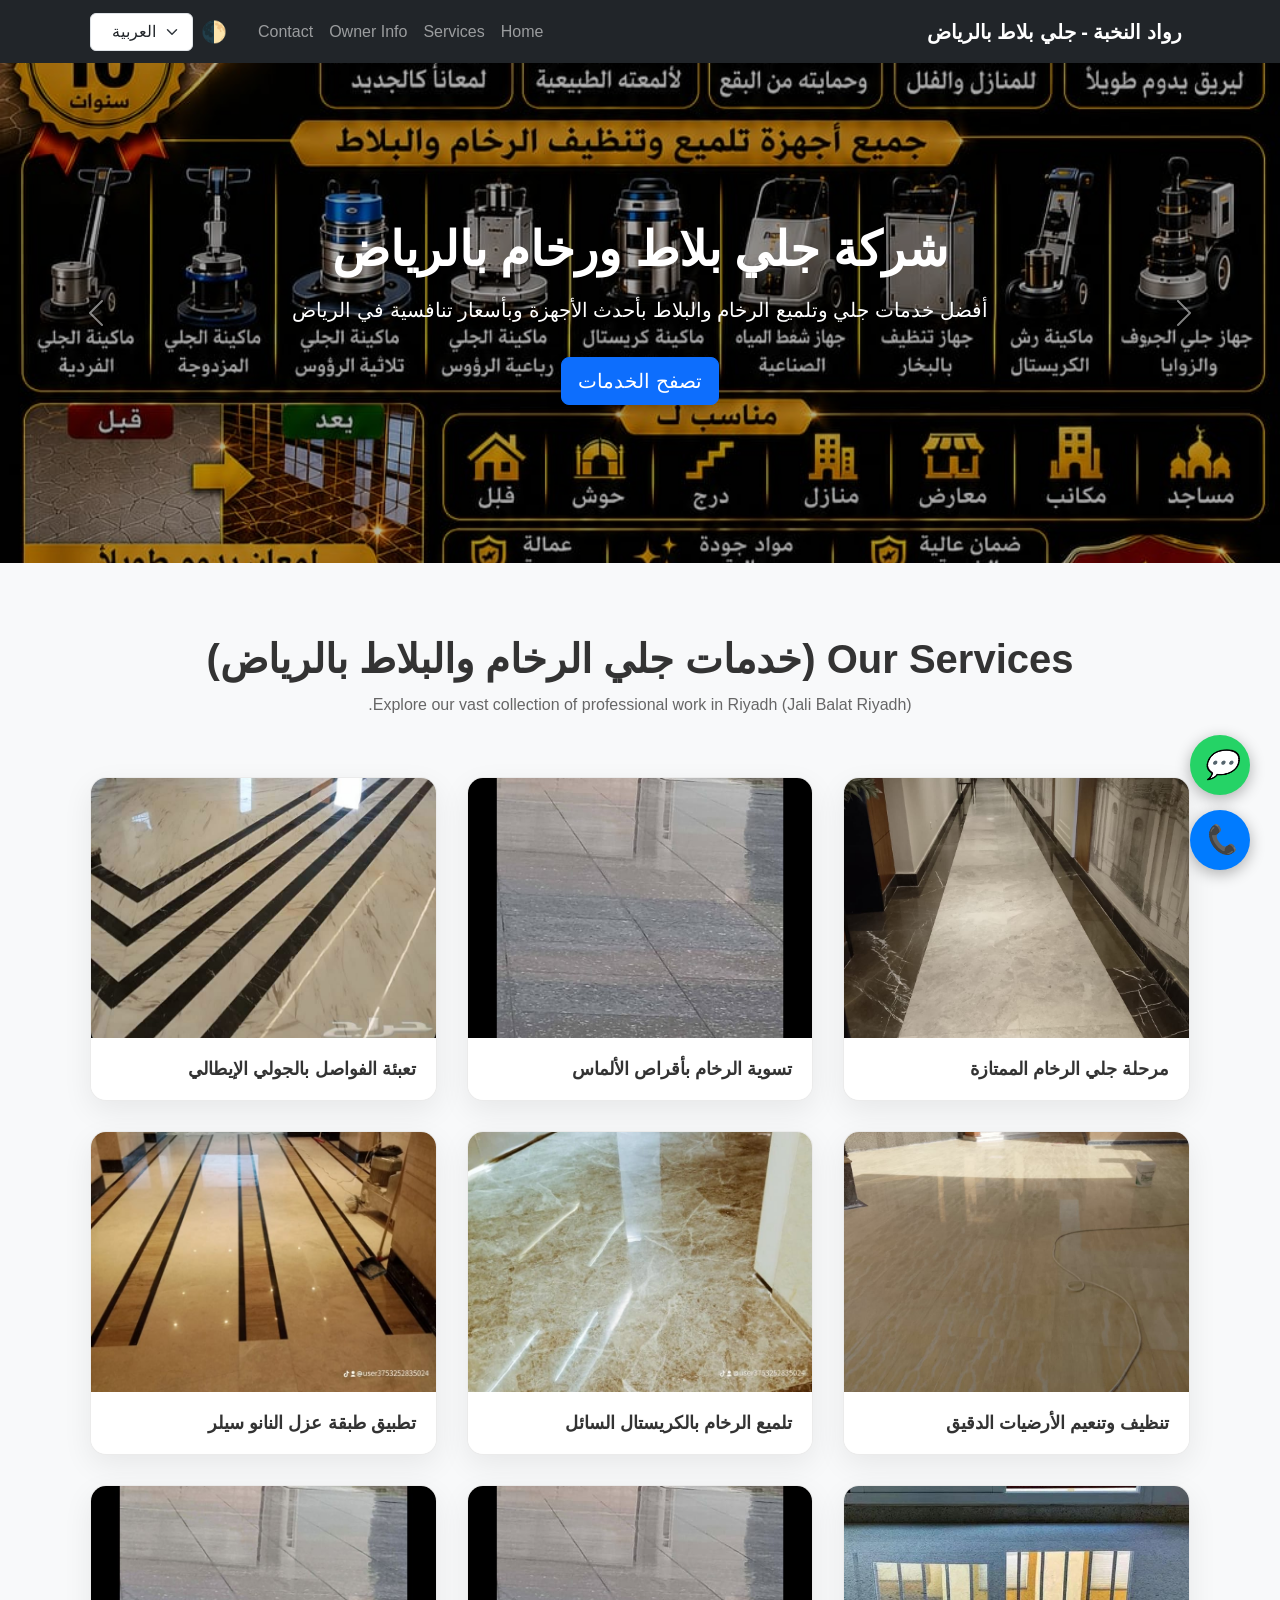
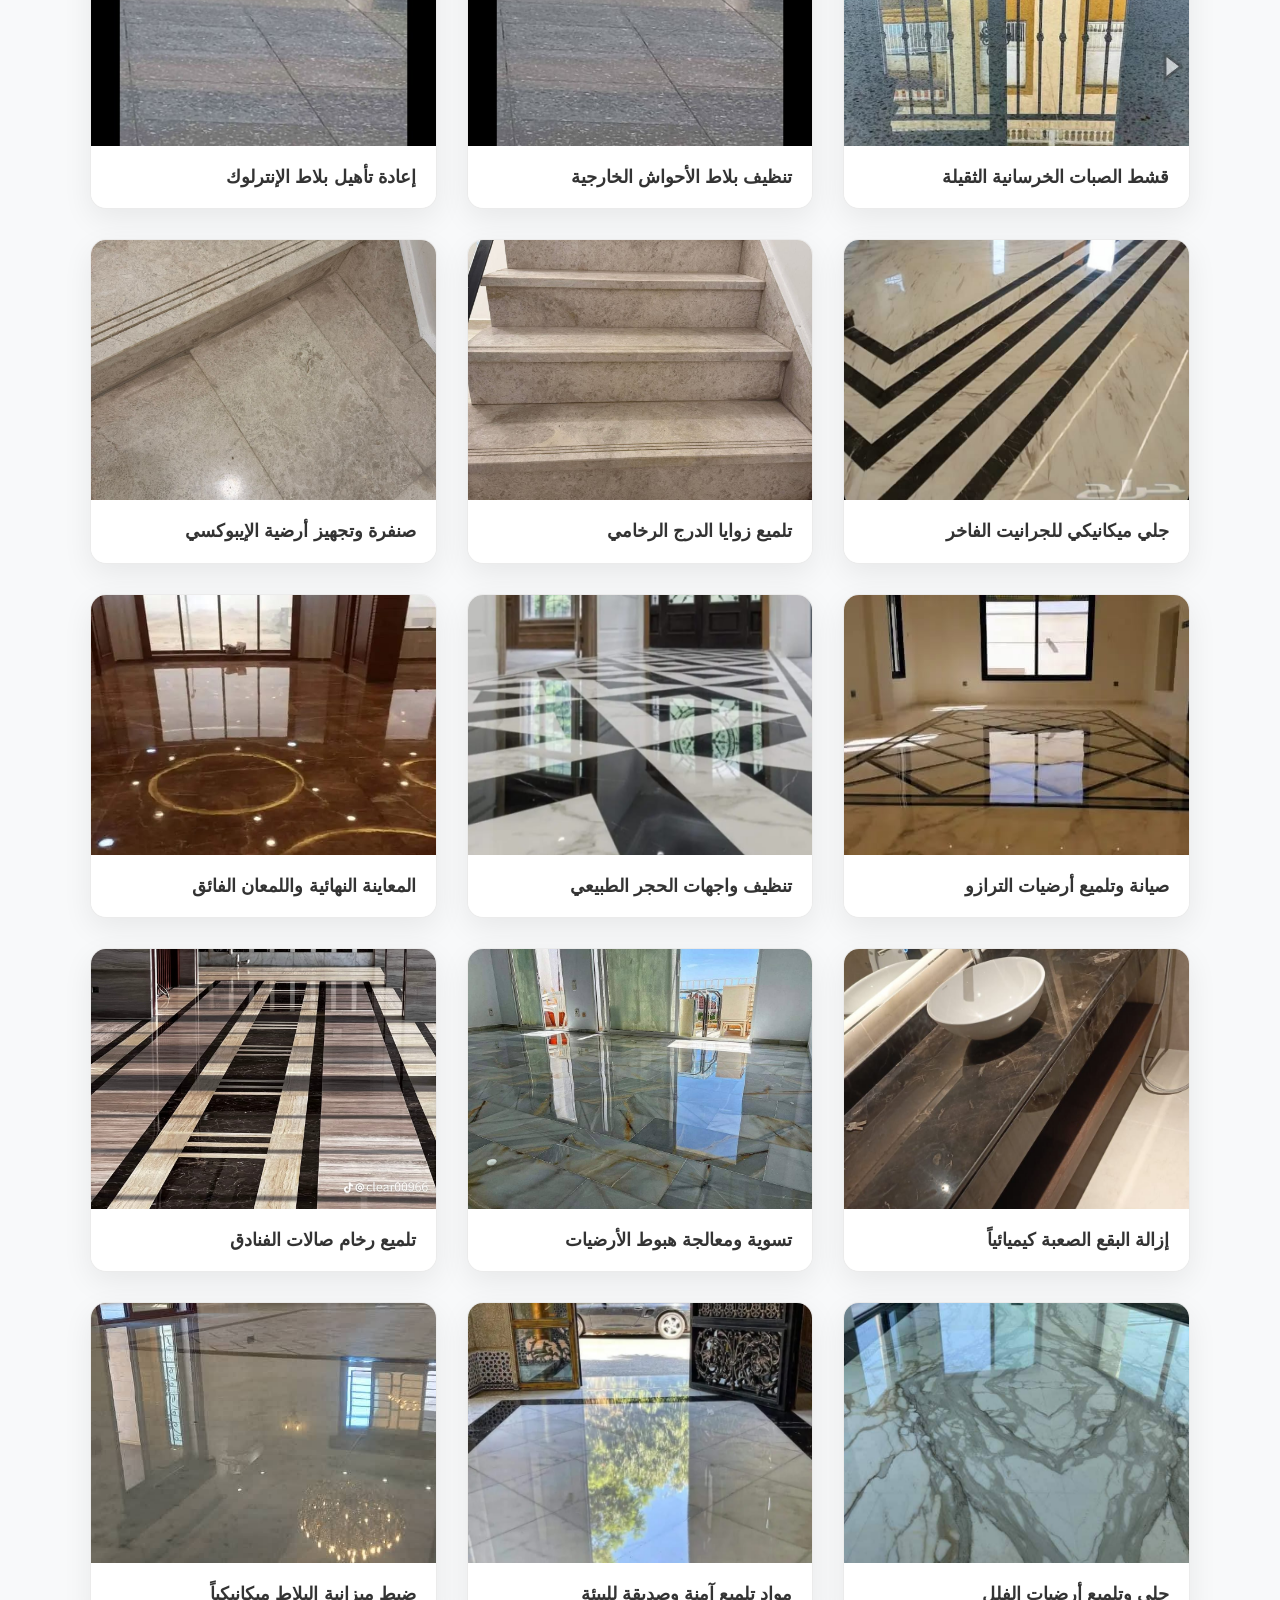
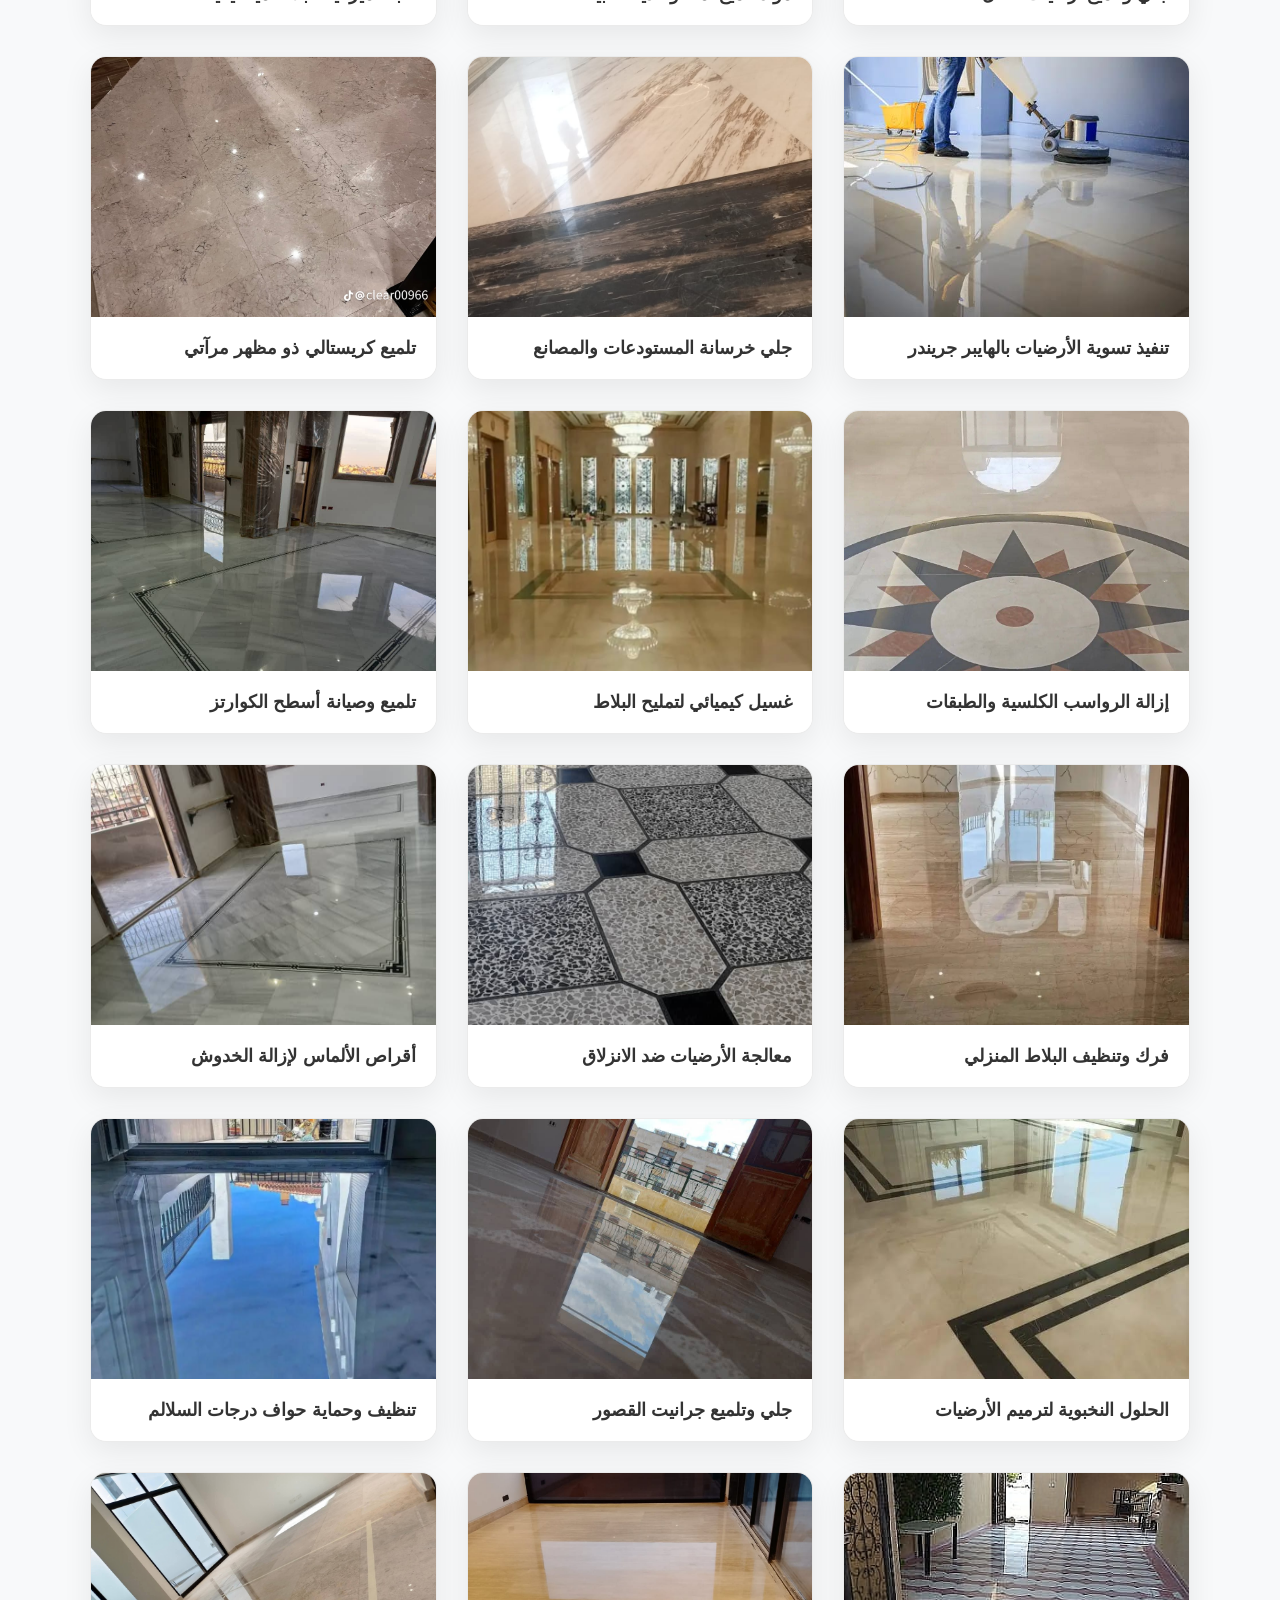
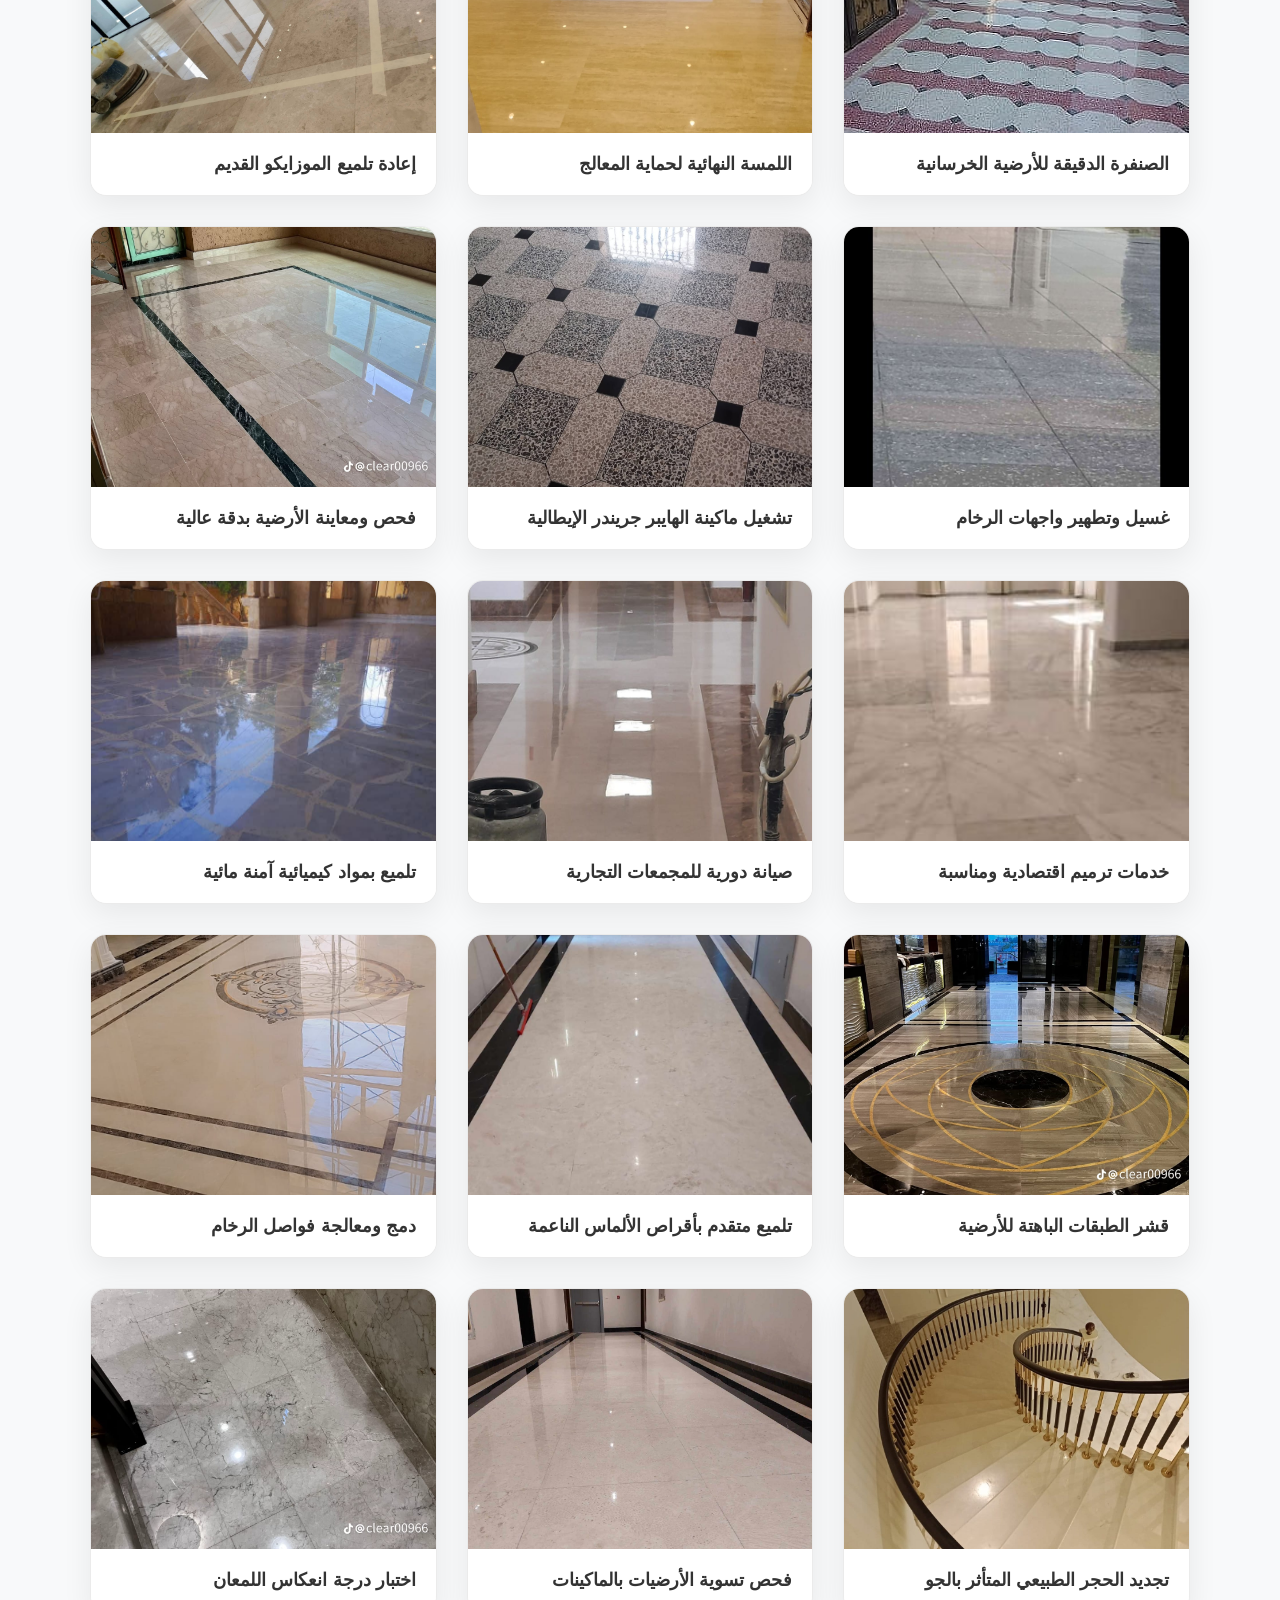
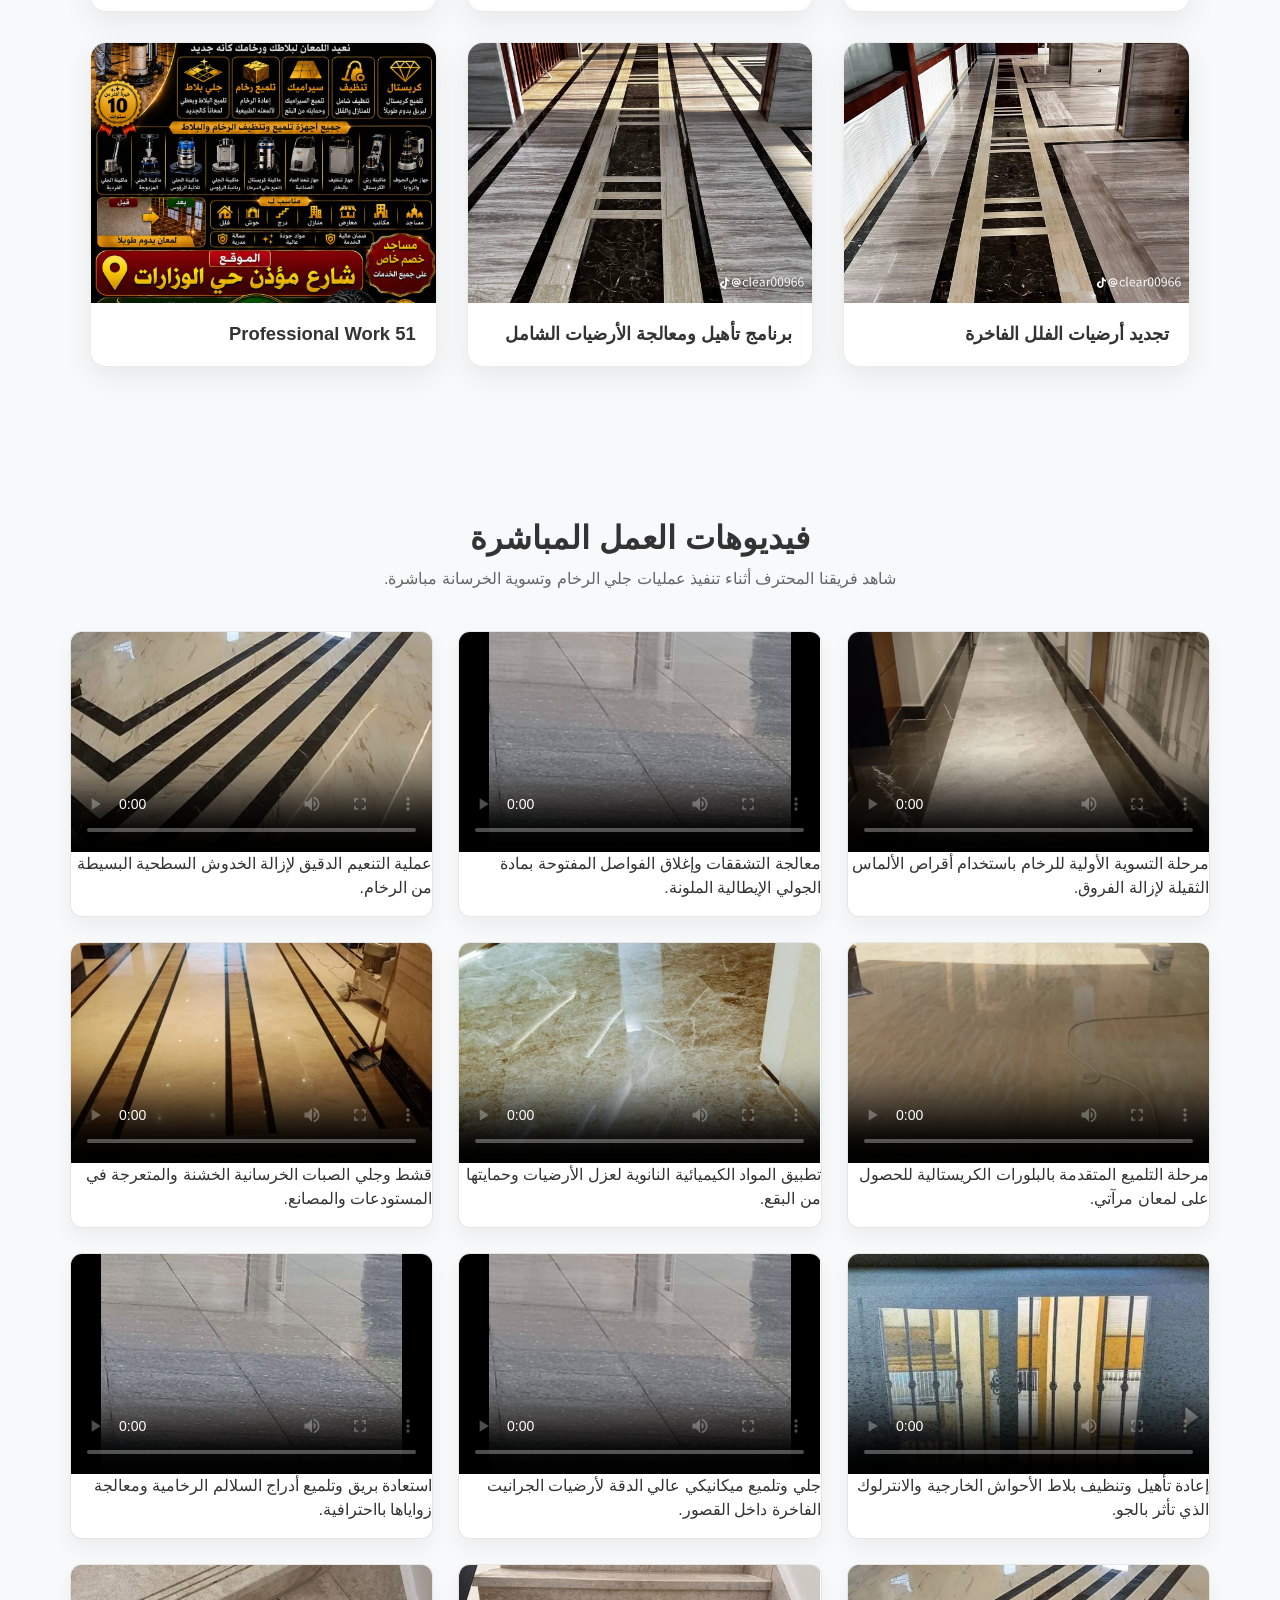
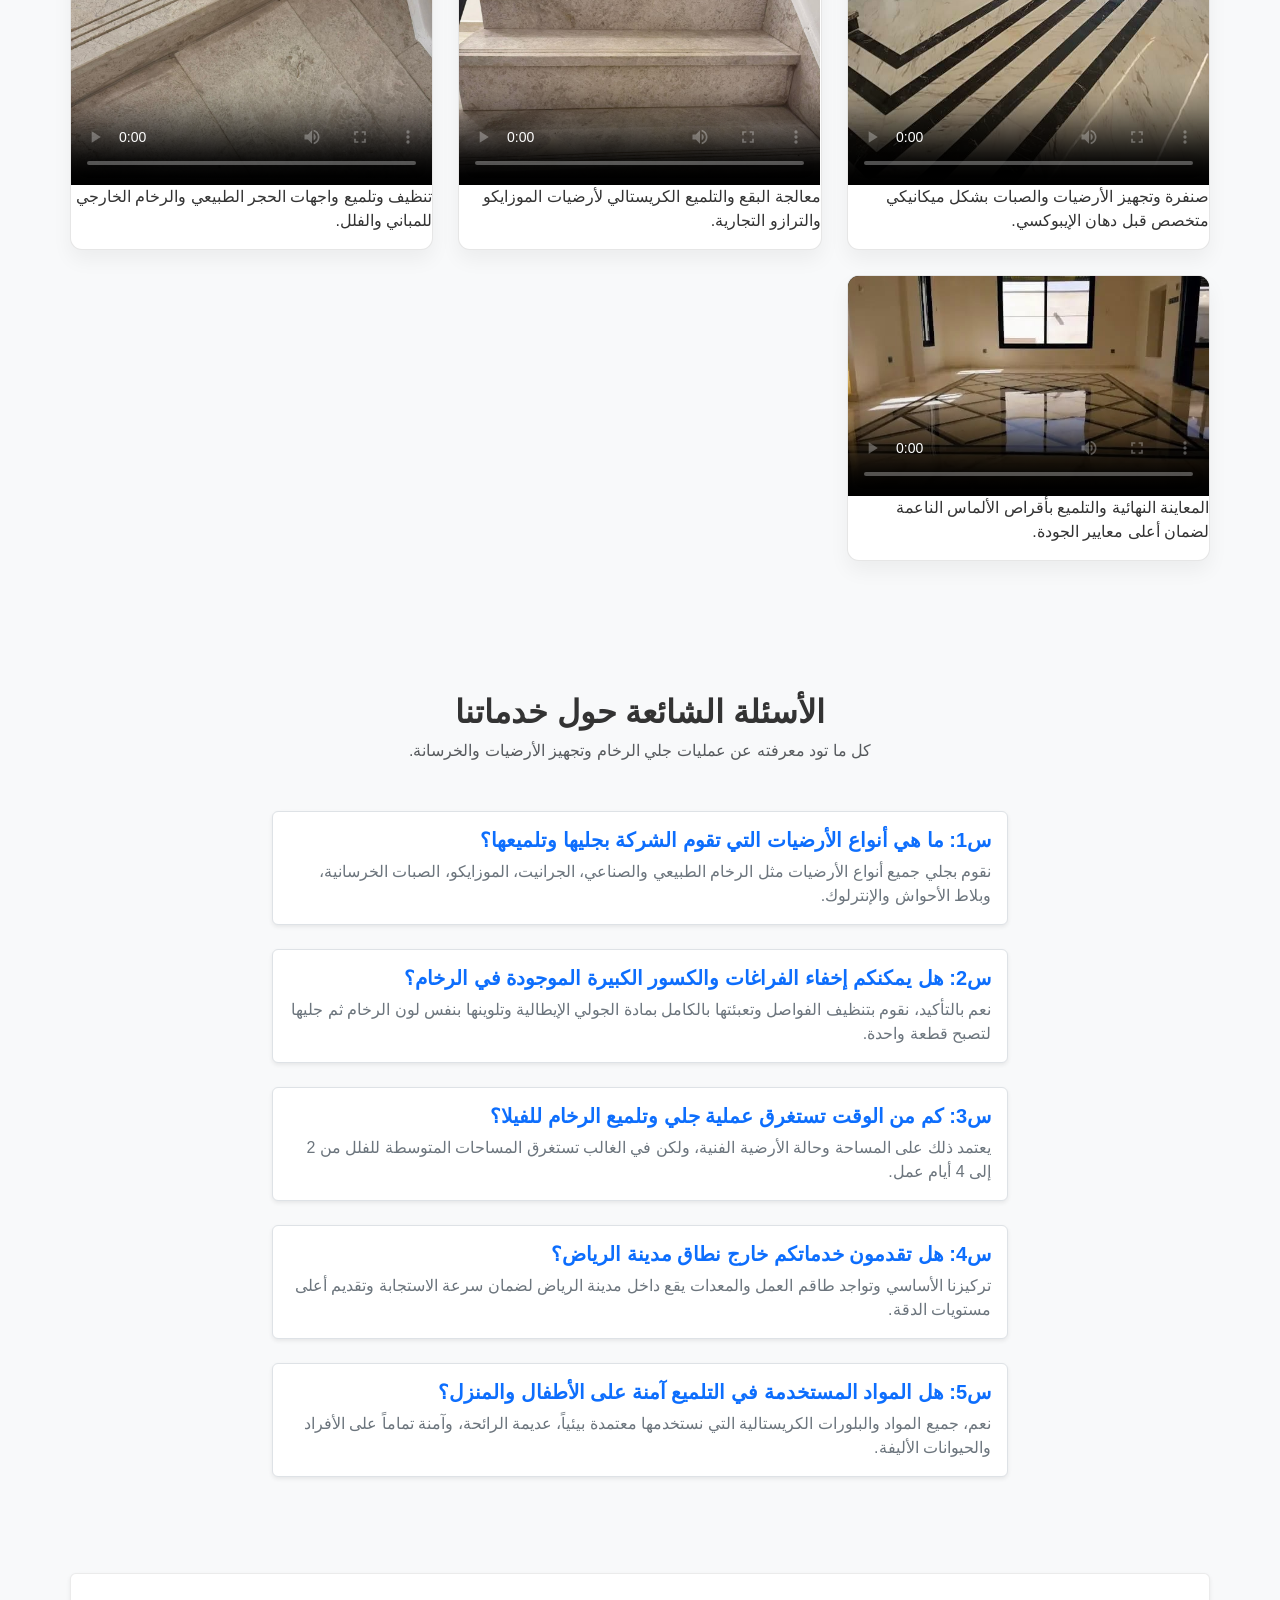
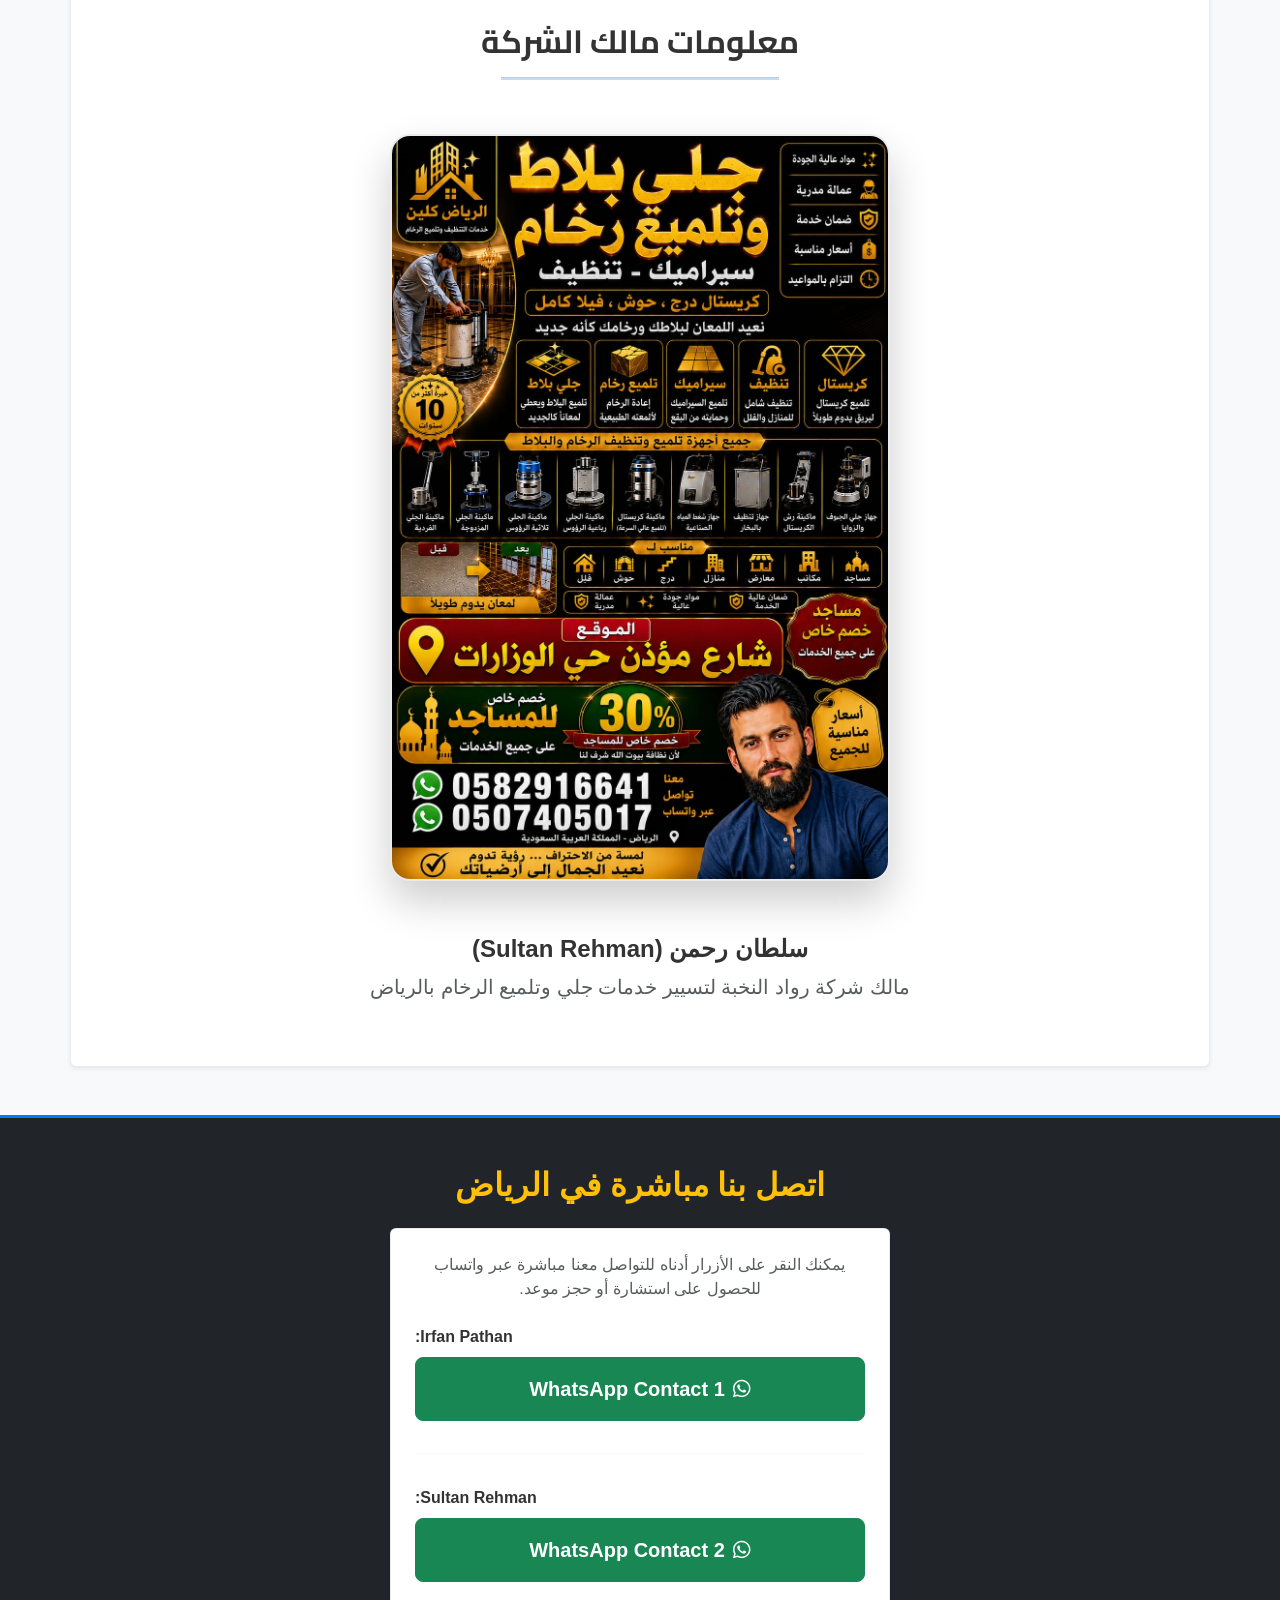
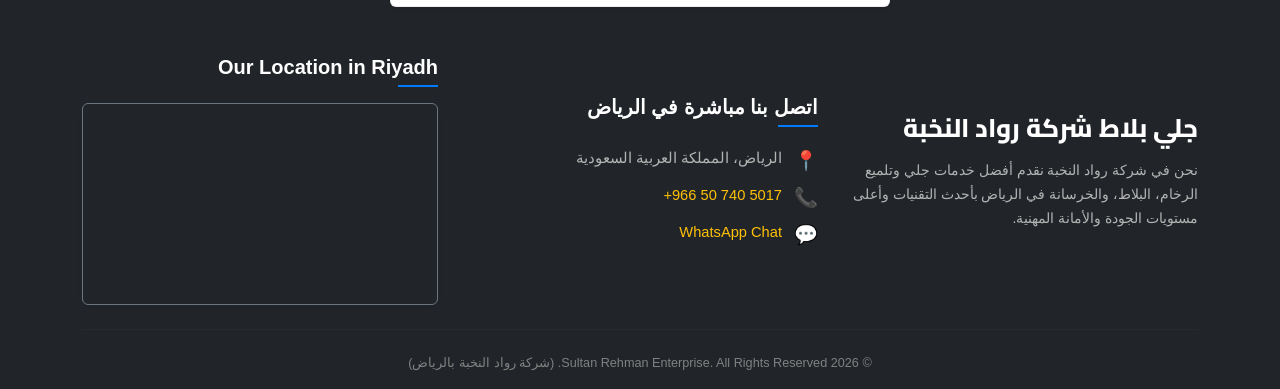
<file: index.html>
<!DOCTYPE html>
<html lang="ar" dir="rtl">
<head>
  <meta charset="UTF-8">
  <meta name="google-site-verification" content="sylWSc36HoH8k6CfKswODOlBBkQBRwZ7b3nXuxPUmEs" />
  
  <title>شركة جلي بلاط ورخام بالرياض | رواد النخبة لتلميع الرخام | Marble Polishing Riyadh</title>
  <meta name="description" content="افضل شركة جلي بلاط ورخام بالرياض. نقدم خدمات جلي وتلميع الرخام، تنظيف السيراميك، جلي الجرانيت، وتلميع أرضيات الموزايكو. Best marble polishing and tile cleaning services in Riyadh (Jali Balat Riyadh).">
  <meta name="keywords" content="شركة جلي بلاط بالرياض, شركة جلي رخام بالرياض, جلي بلاط بالرياض, جلي رخام بالرياض, تلميع رخام بالرياض, رواد النخبة, jali balat riyadh, marble polishing riyadh, tile polishing riyadh, company of marble polishing inriyadh">
  <meta name="robots" content="index, follow">
  <link rel="canonical" href="https://جلي-بلاط-رواد-النخبة.com/">
  
  <meta property="og:type" content="website">
  <meta property="og:url" content="https://جلي-بلاط-رواد-النخبة.com/">
  <meta property="og:title" content="شركة جلي بلاط ورخام بالرياض | رواد النخبة | Marble Polishing Riyadh">
  <meta property="og:description" content="افضل خدمات جلي وتلميع الرخام والبلاط بالرياض بأسعار تنافسية واحترافية عالية. Best tile and marble polishing services in Riyadh.">
  <meta name="viewport" content="width=device-width, initial-scale=1">
  
  <link href="https://cdn.jsdelivr.net/npm/bootstrap@5.3.2/dist/css/bootstrap.min.css" rel="stylesheet">
  <link rel="stylesheet" href="https://cdnjs.cloudflare.com/ajax/libs/font-awesome/6.0.0/css/all.min.css">
  <link rel="stylesheet" href="style.css">
  <link rel="preconnect" href="https://fonts.googleapis.com">
  <link rel="preconnect" href="https://fonts.gstatic.com" crossorigin>
  <link href="https://fonts.googleapis.com/css2?family=Cairo:wght@400;600;700;800&display=swap" rel="stylesheet">
</head>
<body>
  <div id="pageProgressBar"></div>

  <!-- Navbar -->
  <nav class="navbar navbar-expand-lg navbar-dark bg-dark sticky-top">
    <div class="container">
      <a class="navbar-brand fw-bold" href="#home" id="navBrandName">Tile Polishing - Rowad Al-Nokhba</a>
      <button class="navbar-toggler" type="button" data-bs-toggle="collapse" data-bs-target="#mainNav">
        <span class="navbar-toggler-icon"></span>
      </button>
      <div class="collapse navbar-collapse" id="mainNav">
        <ul class="navbar-nav me-auto mb-2 mb-lg-0">
          <li class="nav-item"><a class="nav-link" href="#home">Home</a></li>
          <li class="nav-item"><a class="nav-link" href="#services">Services</a></li>
          <li class="nav-item"><a class="nav-link" href="#about">Owner Info</a></li>
          <li class="nav-item"><a class="nav-link" href="#contact">Contact</a></li>
        </ul>
        <div class="d-flex align-items-center">
          <button id="themeToggle" class="theme-toggle-btn" title="Toggle Theme">🌓</button>
          <select id="languageSwitcher" class="form-select ms-2">
            <option value="en">English</option>
            <option value="ar">العربية</option>
            <option value="ur">اردو</option>
          </select>
        </div>
      </div>
    </div>
  </nav>

  <!-- 1. HOME SECTION WITH BOOTSTRAP CAROUSEL -->
  <section id="home" class="hero-slider-container">
      <div id="heroCarousel" class="carousel slide carousel-fade h-100" data-bs-ride="carousel" data-bs-interval="4000">
          <div class="carousel-inner h-100">
              <div class="carousel-item active h-100">
                  <img src="01.jpg" class="d-block w-100 h-100" alt="Slide 1">
              </div>
              <div class="carousel-item h-100">
                  <img src="51.jpg" class="d-block w-100 h-100" alt="Slide 2">
              </div>
              <div class="carousel-item h-100">
                  <img src="60.jpg" class="d-block w-100 h-100" alt="Slide 3">
              </div>
          </div>
          <button class="carousel-control-prev" type="button" data-bs-target="#heroCarousel" data-bs-slide="prev" style="z-index: 3;">
              <span class="carousel-control-prev-icon" aria-hidden="true"></span>
              <span class="visually-hidden">Previous</span>
          </button>
          <button class="carousel-control-next" type="button" data-bs-target="#heroCarousel" data-bs-slide="next" style="z-index: 3;">
              <span class="carousel-control-next-icon" aria-hidden="true"></span>
              <span class="visually-hidden">Next</span>
          </button>
      </div>
      <div class="hero-overlay-content text-center text-white d-flex flex-column align-items-center justify-content-center h-100">
          <div style="z-index: 3; padding: 0 20px;">
              <h1 id="homeTitle" class="fw-bold display-5 text-shadow">شركة جلي بلاط ورخام بالرياض</h1>
              <p id="homeDesc" class="lead mt-3 text-shadow">أفضل خدمات جلي وتلميع الرخام والبلاط بأحدث الأجهزة - Marble Polishing in Riyadh</p>
              <a href="#services" class="btn btn-primary btn-lg mt-3 shadow">تصفح الخدمات</a>
          </div>
      </div>
  </section>

  <!-- 2. SERVICES & GALLERY SECTION -->
  <section id="services" class="three-d-perspective container my-5 py-4">
    <h1 id="servicesTitle" style="text-align: center; margin-bottom: 10px; font-weight: 700;">Our Services (خدمات جلي الرخام والبلاط بالرياض)</h1>
    <p style="text-align: center; color: var(--sub-text); margin-bottom: 40px;">Explore our vast collection of professional work in Riyadh (Jali Balat Riyadh).</p>

    <ul id="servicesList" class="d-none"></ul>

    <!-- Gallery Grid -->
    <div class="gallery-3d-grid" id="galleryGrid">
         <div class="skeleton-card">
              <div class="skeleton-img"></div>
              <div class="skeleton-text"></div>
         </div>
    </div>
  </section>

  <!-- LIVE WORK VIDEOS SECTION -->
  <section class="video-gallery-section container my-5">
      <h2 id="videoMainTitle" style="text-align: center; font-weight: 700; margin-bottom: 10px;">Our Live Work Videos</h2>
      <p id="videoMainSub" style="text-align: center; color: var(--sub-text); margin-bottom: 40px;">Watch our skilled team executing marble polishing and concrete grinding live in Riyadh.</p>
      <div class="video-grid" id="dynamicVideoGrid"></div>
  </section>

  <!-- Business FAQ Section -->
  <section class="container my-5 py-4">
      <div class="text-center mb-5">
          <h2 id="faqMainTitle" style="font-weight: 700;">Frequently Asked Questions About Our Services</h2>
          <p id="faqMainSub" class="text-muted">Everything you need to know about marble polishing, floor preparation, and concrete in Riyadh.</p>
      </div>

      <div class="row justify-content-center">
          <div class="col-12 col-md-10 col-lg-8">
              <div class="mb-4 p-3 border rounded shadow-sm bg-body">
                  <h5 id="faqQ1" class="text-primary fw-bold">Q1: What types of floors does the company polish and shine? (ما هي أنواع الأرضيات التي يتم جليها؟)</h5>
                  <p id="faqA1" class="mb-0 mt-2 text-secondary">We polish all types of floors such as natural and artificial marble, granite, terrazzo, concrete slabs, yard tiles, and interlock in Riyadh.</p>
              </div>
              <div class="mb-4 p-3 border rounded shadow-sm bg-body">
                  <h5 id="faqQ2" class="text-primary fw-bold">Q2: Can you hide gaps and large cracks in the marble?</h5>
                  <p id="faqA2" class="mb-0 mt-2 text-secondary">Yes, absolutely. We clean the joints, fill them completely with Italian Jolly material matching the marble color, and grind it to look like one solid piece.</p>
              </div>
              <div class="mb-4 p-3 border rounded shadow-sm bg-body">
                  <h5 id="faqQ3" class="text-primary fw-bold">Q3: How long does the marble polishing process take for a villa?</h5>
                  <p id="faqA3" class="mb-0 mt-2 text-secondary">It depends on the area and technical condition of the floor, but mostly medium villa areas take 2 to 4 working days.</p>
              </div>
              <div class="mb-4 p-3 border rounded shadow-sm bg-body">
                  <h5 id="faqQ4" class="text-primary fw-bold">Q4: Do you provide your services outside the city of Riyadh?</h5>
                  <p id="faqA4" class="mb-0 mt-2 text-secondary">Our primary focus, crew, and equipment are located within Riyadh city (الرياض) to ensure speed of response and the highest standards of accuracy.</p>
              </div>
              <div class="mb-4 p-3 border rounded shadow-sm bg-body">
                  <h5 id="faqQ5" class="text-primary fw-bold">Q5: Are the materials used in polishing safe for children and the home?</h5>
                  <p id="faqA5" class="mb-0 mt-2 text-secondary">Yes, all materials and crystal fluids we use are environmentally certified, odorless, and completely safe for individuals and pets.</p>
              </div>
          </div>
      </div>
  </section>

  <!-- 3. OWNER DETAILS SECTION -->
  <section id="about" class="container my-5 py-5 text-center rounded shadow-sm" style="background: var(--card-bg); border: 1px solid var(--border-color);">
    <h2 class="fw-bold mb-3" style="font-family: 'Cairo', sans-serif;">معلومات مالك الشركة</h2>
    <hr class="w-25 mx-auto mb-4" style="background-color: var(--primary-color); height: 3px;">
    
    <div class="owner-3d-perspective text-center mb-4">
        <div class="owner-card-3d" style="width: 320px; height: 400px; margin: 0 auto;">
            <img src="51.jpg" alt="Owner Portrait" class="owner-img-3d">
        </div>
    </div>

    <h3 class="owner-name-title fw-bold" style="font-size: 1.5rem; margin-top: 15px;">سلطان رحمن (Sultan Rehman)</h3>
    <p id="aboutInfo" class="fs-5 text-muted mt-2">مالك شركة رواد النخبة لتسيير خدمات جلي وتلميع الرخام بالرياض (Marble Polishing Owner in Riyadh)</p>
  </section>

  <!-- 4. CONTACT SECTION & FOOTER -->
  <footer id="contact" class="business-footer-section bg-dark text-white pt-5 pb-3 mt-5">
      <div class="container">
          <div class="text-center mb-5">
              <h2 id="contactTitle" class="fw-bold mb-4 text-warning">Contact Info - اتصل بنا في الرياض</h2>
              <div class="card p-4 shadow-sm mx-auto text-dark" style="max-width: 500px; background: var(--card-bg); border: 1px solid var(--border-color);">
                  <p id="contactText" class="mb-4 text-muted">You can click the buttons below to chat with us directly on WhatsApp for marble polishing in Riyadh.</p>
                  
                  <div class="mb-3">
                      <span class="d-block fw-bold mb-2 text-start" style="color: var(--text-color);">Irfan Pathan:</span>
                      <a href="https://wa.me/966507405017" target="_blank" class="btn btn-success btn-lg w-100 py-3 fw-bold d-flex align-items-center justify-content-center gap-2">
                          <i class="fab fa-whatsapp"></i> WhatsApp Contact 1
                      </a>
                  </div>
                  <hr style="color: var(--border-color);">
                  <div class="mt-3">
                      <span class="d-block fw-bold mb-2 text-start" style="color: var(--text-color);">Sultan Rehman:</span>
                      <a href="https://wa.me/966507405017" target="_blank" class="btn btn-success btn-lg w-100 py-3 fw-bold d-flex align-items-center justify-content-center gap-2">
                          <i class="fab fa-whatsapp"></i> WhatsApp Contact 2
                      </a>
                  </div>
              </div>
          </div>

          <div class="row g-4 justify-content-between align-items-center">
              <div class="col-lg-4 col-md-6">
                  <h4 class="footer-brand-title" id="footerBrandTitle">Tile Polishing by Rowad Al-Nokhba Company</h4>
                  <p class="footer-brand-desc" id="footerBrandDesc">We at Rowad Al-Nokhba Company provide premium tile polishing, marble restoration (جلي بلاط ورخام بالرياض), and concrete grinding services in Riyadh with top-tier quality and professional trust.</p>
              </div>
              <div class="col-lg-4 col-md-6">
                  <h4 class="footer-heading-title" id="footerContactTitle">Contact Info</h4>
                  <ul class="footer-contact-details" style="list-style: none; padding: 0;">
                      <li class="mb-2">
                          <span class="footer-icon">📍</span>
                          <span class="footer-text" id="footerAddressText">Riyadh, Kingdom of Saudi Arabia (الرياض، المملكة العربية السعودية)</span>
                      </li>
                      <li class="mb-2">
                          <span class="footer-icon">📞</span>
                          <a href="tel:+966507405017" class="footer-link-text text-warning text-decoration-none" dir="ltr">+966 50 740 5017</a>
                      </li>
                      <li>
                          <span class="footer-icon">💬</span>
                          <a href="https://wa.me/966507405017" target="_blank" class="footer-link-text text-warning text-decoration-none" dir="ltr">WhatsApp Chat</a>
                      </li>
                  </ul>
              </div>
              <!-- Riyadh Map -->
              <div class="col-lg-4 col-md-12">
                  <h4 class="footer-heading-title mb-3">Our Location in Riyadh</h4>
                  <div class="ratio ratio-16x9 rounded overflow-hidden shadow-sm border border-secondary">
                      <iframe src="https://www.google.com/maps/embed?pb=!1m18!1m12!1m3!1d232497.6405786526!2d46.55030232468702!3d24.725555663765955!2m3!1f0!2f0!3f0!3m2!1i1024!2i768!4f13.1!3m3!1m2!1s0x3e2f03890d489399%3A0xba974d1c98e79fd5!2sRiyadh%20Saudi%20Arabia!5e0!3m2!1sen!2s!4v1650000000000!5m2!1sen!2s" width="100%" height="100%" style="border:0;" allowfullscreen="" loading="lazy" referrerpolicy="no-referrer-when-downgrade"></iframe>
                  </div>
              </div>
          </div>
          
          <hr class="footer-divider-line my-4">
          
          <div class="row">
              <div class="col-12 text-center">
                  <p class="footer-copyright-text mb-0">&copy; 2026 Sultan Rehman Enterprise. All Rights Reserved. (شركة رواد النخبة بالرياض)</p>
              </div>
          </div>
      </div>
  </footer>

  <!-- Lightbox Modal -->
  <div id="lightboxModal" class="lightbox-modal">
      <span class="lightbox-close" id="lightboxClose">&times;</span>
      <img class="lightbox-content" id="lightboxImg">
  </div>

  <div id="backToTop" class="back-to-top">▲</div>

  <!-- Floating Communication Bar -->
  <div class="floating-actions-bar">
      <a href="https://wa.me/966507405017" target="_blank" class="action-btn btn-whatsapp" title="WhatsApp Chat"><i>💬</i></a>
      <a href="tel:+966507405017" class="action-btn btn-call" title="Call Us Now"><i>📞</i></a>
  </div>

  <script src="https://cdn.jsdelivr.net/npm/bootstrap@5.3.2/dist/js/bootstrap.bundle.min.js"></script>
  <script src="lang.js"></script>
</body>
</html>
</file>
<file: style.css>
/* --- GLOBAL BUSINESS THEME & VARIABLE CONTROL --- */
:root {
    --bg-color: #f8f9fa;
    --text-color: #333333;
    --card-bg: #ffffff;
    --sub-text: #666666;
    --border-color: rgba(0, 0, 0, 0.08);
    --primary-color: #007bff;
}

[data-theme="dark"] {
    --bg-color: #121212;
    --text-color: #e0e0e0;
    --card-bg: #1e1e1e;
    --sub-text: #b0b0b0;
    --border-color: rgba(255, 255, 255, 0.08);
    --primary-color: #375a7f;
}

body {
    font-family: 'Segoe UI', Tahoma, Geneva, Verdana, sans-serif;
    background-color: var(--bg-color);
    color: var(--text-color);
    overflow-x: hidden;
    transition: background-color 0.3s ease, color 0.3s ease;
}

/* --- LIVE PAGE LOADING PROGRESS BAR --- */
#pageProgressBar {
    position: fixed;
    top: 0;
    left: 0;
    height: 4px;
    width: 0%;
    background-color: #ffc107;
    z-index: 10050;
    transition: width 0.1s ease;
}

/* --- THEME TOGGLE BUTTON STYLES --- */
.theme-toggle-btn {
    background: none;
    border: none;
    font-size: 1.3rem;
    cursor: pointer;
    padding: 8px;
    margin-right: 15px;
    color: #fff;
    transition: transform 0.2s;
}
.theme-toggle-btn:hover {
    transform: scale(1.1);
}

/* --- BOOTSTRAP CAROUSEL HERO SLIDER (PERFECT PICTURE FITTING) --- */
.hero-slider-container {
    position: relative;
    width: 100%;
    height: 500px;
    max-height: 70vh;
    overflow: hidden;
    background: #000000;
}

.carousel-item img {
    width: 100%;
    height: 500px;
    max-height: 70vh;
    object-fit: cover; /* Pictures ko baghair katey saaf fit karne ke liye */
    object-position: center;
    filter: brightness(70%); /* Text ko mazeed clear dikhane ke liye */
}

.hero-overlay-content {
    position: absolute;
    top: 0;
    left: 0;
    width: 100%;
    height: 100%;
    z-index: 2;
    pointer-events: none;
}

.hero-overlay-content a {
    pointer-events: auto; /* Button clickable rakhne ke liye */
}

/* --- SKELETON LOADING SCREEN --- */
.skeleton-card {
    background: var(--card-bg);
    border-radius: 16px;
    overflow: hidden;
    height: 360px;
    border: 1px solid var(--border-color);
    position: relative;
}
.skeleton-img {
    width: 100%;
    height: 260px;
    background: linear-gradient(90deg, #eceff1 25%, #f6f7f8 50%, #eceff1 75%);
    background-size: 200% 100%;
    animation: skeletonShine 1.5s infinite;
}
.skeleton-text {
    height: 20px;
    width: 70%;
    margin: 25px auto 0 auto;
    background: linear-gradient(90deg, #eceff1 25%, #f6f7f8 50%, #eceff1 75%);
    background-size: 200% 100%;
    animation: skeletonShine 1.5s infinite;
    border-radius: 4px;
}
[data-theme="dark"] .skeleton-img, 
[data-theme="dark"] .skeleton-text {
    background: linear-gradient(90deg, #2c2c2c 25%, #3a3a3a 50%, #2c2c2c 75%);
    background-size: 200% 100%;
}
@keyframes skeletonShine {
    0% { background-position: 200% 0; }
    100% { background-position: -200% 0; }
}

/* --- 3D GLORIOUS GALLERY & SERVICES GRID ALIGNMENT FIX --- */
.three-d-perspective {
    perspective: 1000px;
    padding: 60px 20px;
}

.gallery-3d-grid {
    display: grid;
    grid-template-columns: repeat(auto-fill, minmax(260px, 1fr));
    gap: 30px;
    padding: 20px 0;
    max-width: 1200px;
    margin: 0 auto;
    justify-content: center;
}

.card-3d {
    position: relative;
    background: var(--card-bg);
    border-radius: 16px;
    overflow: hidden;
    box-shadow: 0 10px 30px rgba(0, 0, 0, 0.07);
    transition: transform 0.5s cubic-bezier(0.25, 1, 0.5, 1), box-shadow 0.5s cubic-bezier(0.25, 1, 0.5, 1), background-color 0.3s;
    transform-style: preserve-3d;
    cursor: pointer;
    border: 1px solid var(--border-color);
}

.card-3d img {
    width: 100%;
    height: 260px;
    object-fit: cover;
    display: block;
    transition: transform 0.5s ease, opacity 0.3s ease;
}

.card-info {
    padding: 20px;
    background: var(--card-bg);
    transform: translateZ(20px);
    transition: background-color 0.3s, opacity 0.3s ease;
}

.card-info h3 {
    margin: 0;
    font-size: 1.15rem;
    color: var(--text-color);
    font-weight: 600;
}

.card-3d:hover {
    transform: translateY(-12px) rotateX(4deg) rotateY(-2deg) scale(1.02);
    box-shadow: 0 20px 40px rgba(0, 0, 0, 0.15);
}

.card-3d:hover img {
    transform: scale(1.06);
}

/* --- VIDEO GALLERY STYLES --- */
.video-gallery-section { padding: 60px 0; }
.video-grid { display: grid; grid-template-columns: repeat(auto-fit, minmax(300px, 1fr)); gap: 25px; margin-top: 35px; }
.video-card { background: var(--card-bg, #fff); border-radius: 12px; overflow: hidden; box-shadow: 0 10px 20px rgba(0,0,0,0.05); border: 1px solid rgba(128,128,128,0.2); }
.video-card video { width: 100%; height: 220px; object-fit: cover; display: block; background: #000; }
.video-card-body { padding: 15px; text-align: center; }
.video-card-body p { font-size: 11pt; color: var(--text-color, #333); margin: 0; }

/* --- PREMIUM IMAGE LIGHTBOX POP-UP EFFECT --- */
.lightbox-modal {
    display: none;
    position: fixed;
    z-index: 10000;
    top: 0;
    left: 0;
    width: 100%;
    height: 100%;
    background-color: rgba(0, 0, 0, 0.9);
    align-items: center;
    justify-content: center;
    opacity: 0;
    transition: opacity 0.3s ease;
    backdrop-filter: blur(8px);
}

.lightbox-modal.show {
    display: flex;
    opacity: 1;
}

.lightbox-content {
    max-width: 85%;
    max-height: 80vh;
    border-radius: 8px;
    box-shadow: 0 5px 25px rgba(0,0,0,0.5);
    transform: scale(0.9);
    transition: transform 0.3s ease;
}

.lightbox-modal.show .lightbox-content {
    transform: scale(1);
}

.lightbox-close {
    position: absolute;
    top: 25px;
    right: 35px;
    color: #f1f1f1;
    font-size: 40px;
    font-weight: bold;
    cursor: pointer;
    transition: color 0.2s;
}

.lightbox-close:hover {
    color: #bbb;
}

/* --- BACK TO TOP FLOATING BUTTON --- */
.back-to-top {
    position: fixed;
    bottom: 180px;
    right: 30px;
    width: 50px;
    height: 50px;
    background-color: var(--primary-color);
    color: white;
    border-radius: 50%;
    display: flex;
    align-items: center;
    justify-content: center;
    font-size: 20px;
    cursor: pointer;
    box-shadow: 0 4px 10px rgba(0,0,0,0.2);
    opacity: 0;
    visibility: hidden;
    transition: opacity 0.3s, visibility 0.3s, transform 0.3s;
    z-index: 9998;
}
.back-to-top.show {
    opacity: 1;
    visibility: visible;
}
.back-to-top:hover {
    transform: scale(1.1);
    color: white;
}

/* --- FLOATING ACTIONS SMART WIDGETS --- */
.floating-actions-bar {
    position: fixed;
    bottom: 30px;
    right: 30px;
    display: flex;
    flex-direction: column;
    gap: 15px;
    z-index: 9999;
}

.action-btn {
    width: 60px;
    height: 60px;
    border-radius: 50%;
    display: flex;
    align-items: center;
    justify-content: center;
    color: white;
    text-decoration: none;
    font-size: 28px;
    box-shadow: 0 4px 15px rgba(0,0,0,0.3);
    transition: transform 0.3s ease, filter 0.3s ease;
}

.action-btn:hover {
    transform: scale(1.1) translateY(-3px);
    color: white;
}

.btn-whatsapp { background-color: #25D366; }
.btn-call { background-color: #007bff; }

/* --- PERFECT POSTER / OWNER CARD FIX --- */
.owner-3d-perspective {
    perspective: 1200px;
    display: flex;
    justify-content: center;
    align-items: center;
    padding: 30px 0;
}

.owner-card-3d {
    position: relative;
    width: 100% !important;
    max-width: 500px !important; /* Poster ke liye mazeed bara aur khula size */
    height: auto !important;     /* Height khud ba khud poster ke mutabiq adjust hogi */
    border-radius: 20px;
    overflow: hidden;
    box-shadow: 0 20px 40px rgba(0, 0, 0, 0.2);
    background: var(--card-bg);
    border: 2px solid var(--border-color);
    margin: 0 auto;
}

.owner-img-3d {
    width: 100% !important;
    height: auto !important;
    max-height: none !important;
    object-fit: contain !important; /* Poster ka koi bhi hissa katega nahi */
    display: block;
}

/* --- PREMIUM BUSINESS FOOTER LAYOUT --- */
.business-footer-section {
    background-color: #1a1a1a;
    color: #ffffff;
    padding: 60px 0 20px 0;
    margin-top: 80px;
    border-top: 3px solid var(--primary-color);
}

[data-theme="dark"] .business-footer-section {
    background-color: #0d0d0d;
    border-top: 3px solid var(--primary-color);
}

.footer-brand-title {
    font-family: 'Cairo', sans-serif;
    font-size: 1.6rem;
    font-weight: 800;
    margin-bottom: 15px;
    color: #ffffff;
}

.footer-brand-desc {
    font-size: 10.5pt;
    line-height: 1.7;
    color: #b3b3b3;
}

.footer-heading-title {
    font-size: 1.25rem;
    font-weight: 700;
    margin-bottom: 20px;
    position: relative;
    padding-bottom: 8px;
    color: #ffffff;
}

.footer-heading-title::after {
    content: '';
    position: absolute;
    bottom: 0;
    left: 0;
    width: 40px;
    height: 2px;
    background-color: var(--primary-color);
}

body[dir="rtl"] .footer-heading-title::after {
    left: auto;
    right: 0;
}

.footer-contact-details {
    list-style: none;
    padding: 0;
    margin: 0;
}

.footer-contact-details li {
    display: flex;
    align-items: flex-start;
    gap: 12px;
    margin-bottom: 15px;
    font-size: 11pt;
}

.footer-icon {
    font-size: 1.2rem;
}

.footer-text, .footer-link-text {
    color: #b3b3b3;
    text-decoration: none;
    line-height: 1.5;
    transition: color 0.2s ease;
}

.footer-link-text:hover {
    color: var(--primary-color);
}

.footer-divider-line {
    border-top: 1px solid rgba(255, 255, 255, 0.1);
    margin: 40px 0 20px 0;
}

.footer-copyright-text {
    font-size: 9.5pt;
    color: #808080;
    margin: 0;
}
</file>
